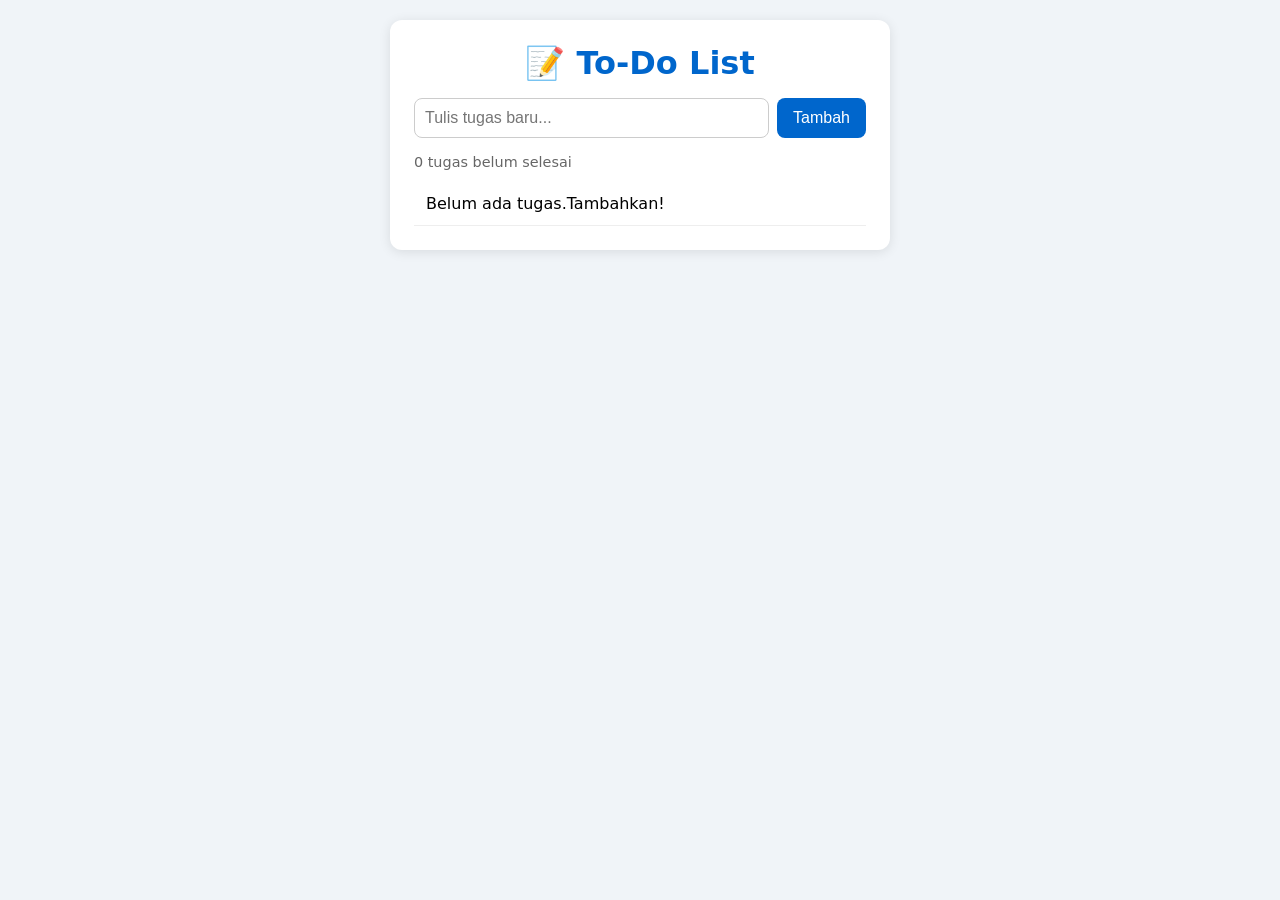
<file: lkp-3a/index.html>
<!DOCTYPE html>
<html lang="id">
<head>
 <meta charset="UTF-8">
 <meta name="viewport" content="width=device-width, initial-scale=1.0">
 <title>To-Do List</title>
 <link rel="stylesheet" href="style.css">
</head>
<body>
 <div class="app">
 <h1>📝 To-Do List</h1>

 <form id="form-todo">
 <input type="text" id="input-todo" placeholder="Tulis tugas baru..."
required>
 <button type="submit">Tambah</button>
 </form>

 <p id="stats">0 tugas belum selesai</p>

 <ul id="list-todo"></ul>
 </div>

 <script src="app.js"></script>
</body>
</html>
</file>
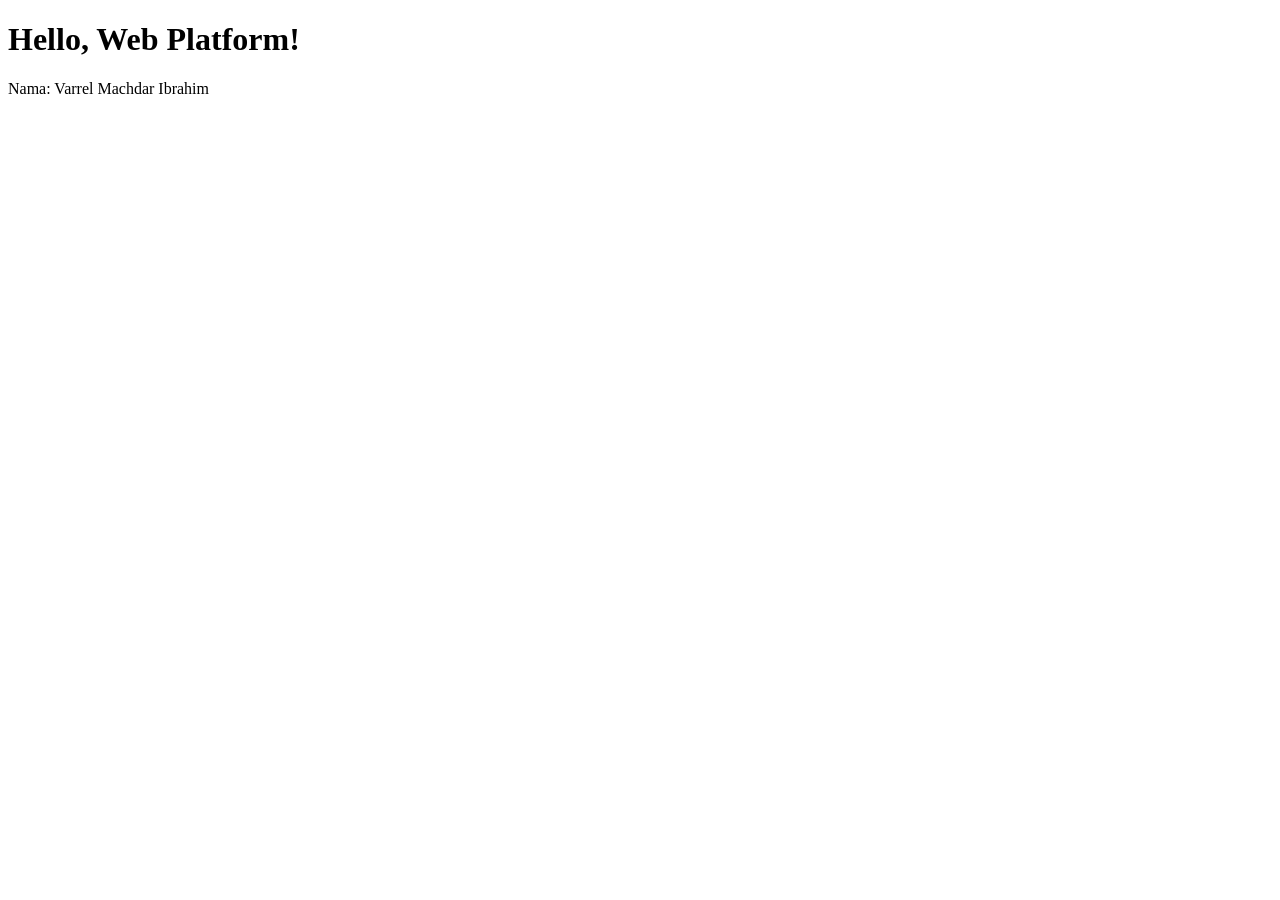
<file: lkp-1/hello.html>
<!DOCTYPE html>
<html lang="id">
  <head>
    <meta charset="UTF-8">
    <meta name="viewport" content="width=device-width, initial-scale=1.0">
    <title>Hello, Web Platform!</title>
  </head>
  <body>
    <main>
      <h1>Hello, Web Platform!</h1>
      <p>Nama: Varrel Machdar Ibrahim</p>
    </main>
  </body>
</html>
</file>
<file: lkp-3a/style.css>
* { margin: 0; padding: 0; box-sizing: border-box; }
body {
 font-family: system-ui, sans-serif;
 background: #f0f4f8;
 padding: 20px;
 min-height: 100vh;
}
.app {
 max-width: 500px;
 margin: 0 auto;
 background: white;
 padding: 24px;
 border-radius: 12px;
 box-shadow: 0 2px 12px rgba(0,0,0,0.1);
}
h1 { color: #0066cc; margin-bottom: 16px; text-align: center; }
form { display: flex; gap: 8px; margin-bottom: 16px; }
input[type="text"] {
 flex: 1;
 padding: 10px;
 border: 1px solid #ccc;
 border-radius: 8px;
 font-size: 1rem;
}
button {
 padding: 10px 16px;
 background: #0066cc;
 color: white;
 border: none;
 border-radius: 8px;
 cursor: pointer;
 font-size: 1rem;
}
button:hover { background: #004a99; }
#stats {
 color: #666;
 font-size: 0.9rem;
 margin-bottom: 12px;
}
ul { list-style: none; }
li {
 display: flex;
 align-items: center;
 gap: 12px;
 padding: 12px;
 border-bottom: 1px solid #eee;
}
li.selesai span.teks { text-decoration: line-through; color: #999; }
li span.teks { flex: 1; }
li .hapus {
 background: #e74c3c;
 padding: 6px 12px;
 font-size: 0.85rem;
}
li .hapus:hover { background: #c0392b; }
</file>
